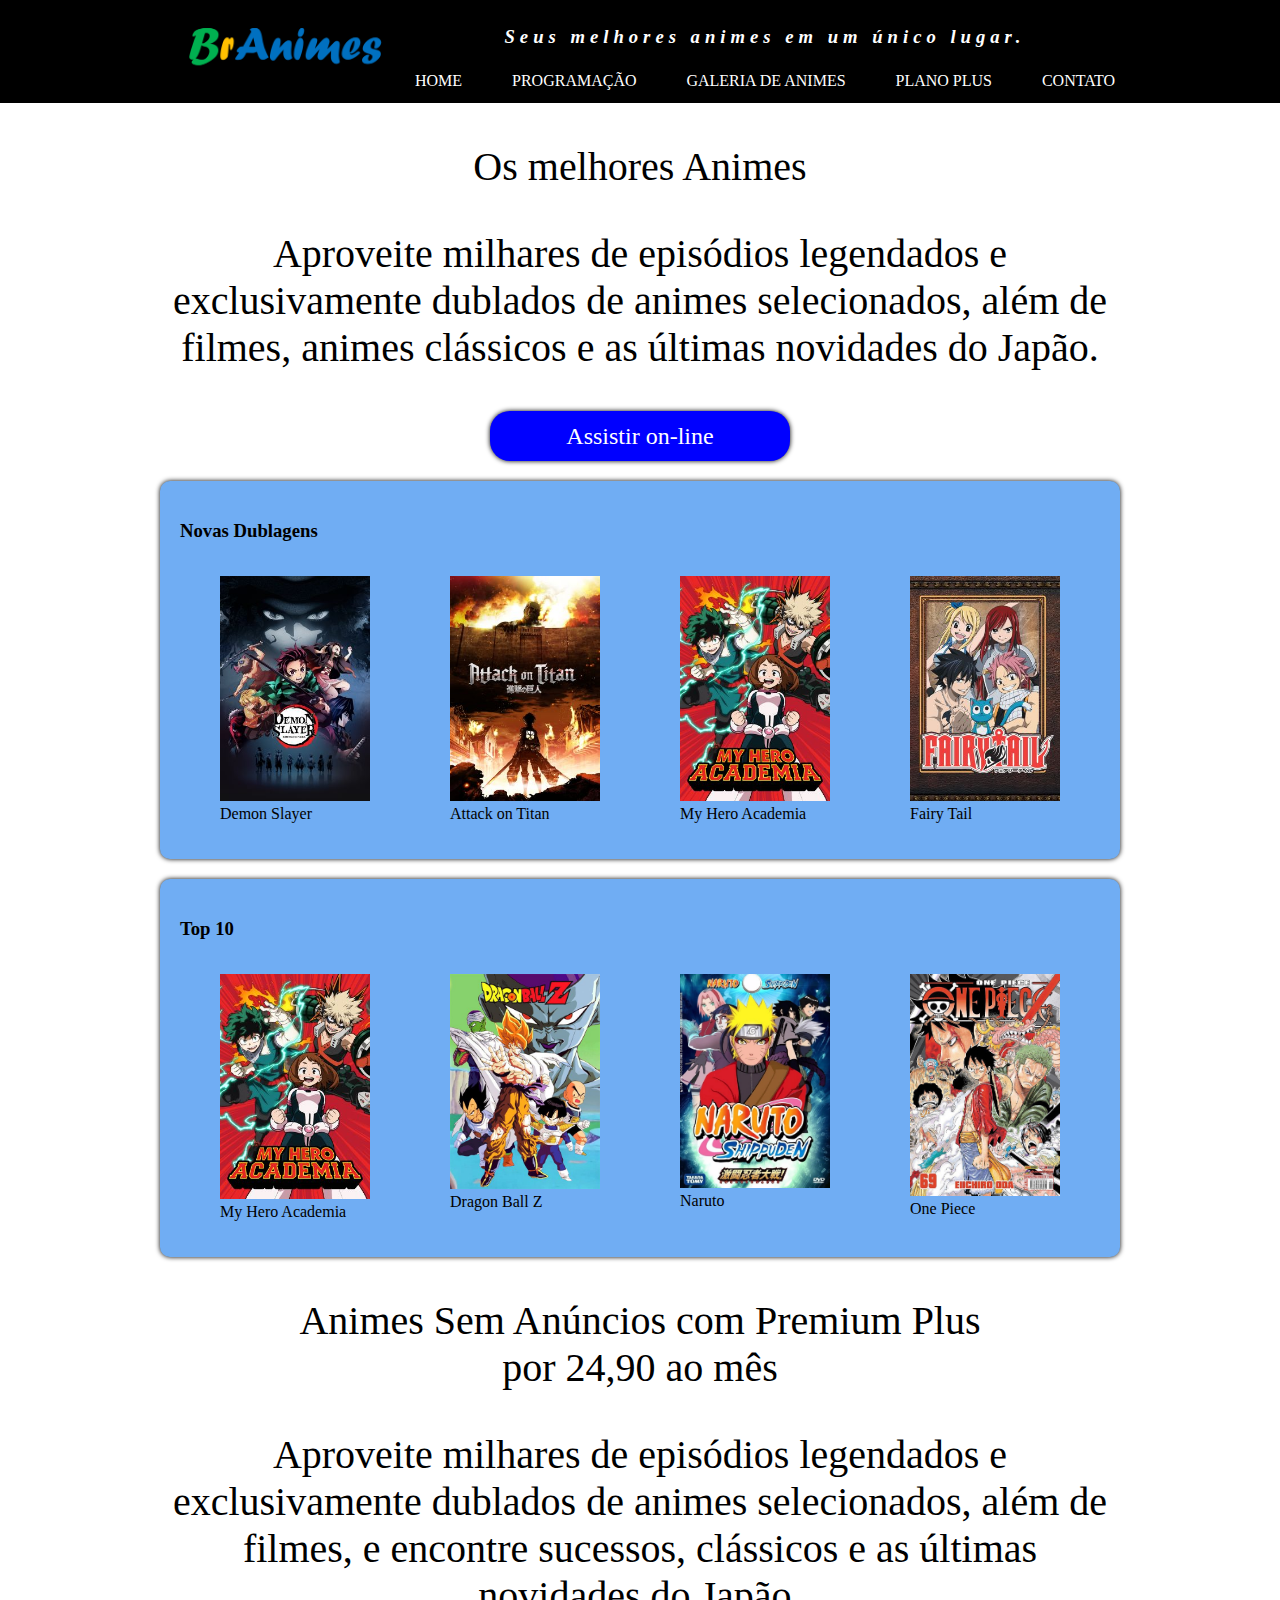
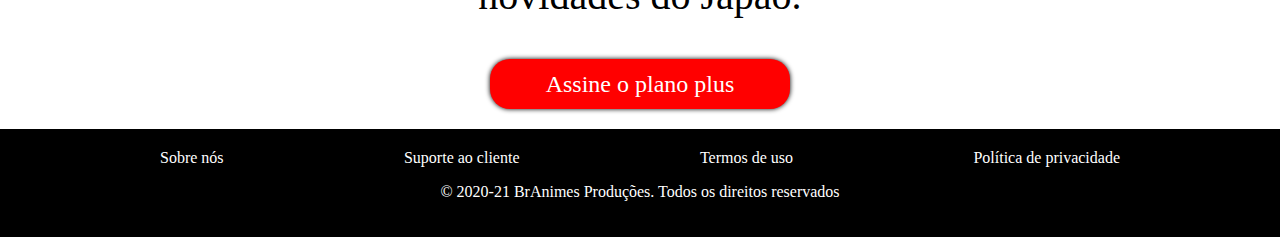
<file: index.html>
<!DOCTYPE html>
<html>
<head>
    <meta charset="UTF-8">
    <meta name="viewport" content="width=device-width, initial-scale=1.0">
    <title>*** Br Animes ***</title>
    <link rel="shortcut icon" href="imagens/icone.png" type="image/x-icon">
    <link rel="stylesheet" href="css/estilo.css">
</head>
<body>

    <header>
        <div class="container">
            <section id="logo">
                <img src="imagens/logo.png">
            </section>
            <section id="direita">
                <p>Seus melhores animes em um único lugar.</p>
                <nav> 
                    <a href="index.html">Home</a>
                    <a href="programacao.html">Programação</a>
                    <a href="galeria.html">Galeria de Animes</a>
                    <a href="planos.html">Plano Plus</a>
                    <a href="contato.html">Contato</a>
                </nav>
            </section>
        </div>
     </header>
    <main>
        <section class="texto_banner">
            <p>Os melhores Animes</p>
            <p>Aproveite milhares de episódios legendados e exclusivamente dublados de animes selecionados, além de filmes, animes clássicos e as últimas novidades do Japão.</p>
            <a href="#" id="assistir">Assistir on-line</a>
        </section>

        <section class="destaque">
            <h3>Novas Dublagens</h3>
            <section>
                <figure>
                    <img src="imagens/Demon Slayer.jpg">
                    <figcaption>Demon Slayer</figcaption>
                </figure>
                <figure>
                    <img src="imagens/AttackOnTitan.jpg">
                    <figcaption>Attack on Titan</figcaption>
                </figure>
                <figure>
                    <img src="imagens/My Hero Academia.jpg">
                    <figcaption>My Hero Academia</figcaption>
                </figure>
                <figure>
                    <img src="imagens/Fairy Tail.jpg">
                    <figcaption>Fairy Tail</figcaption>
                </figure>
            </section>
        </section>

        <section class="destaque">
            <h3>Top 10</h3>
            <section>
                <figure>
                    <img src="imagens/My Hero Academia.jpg">
                    <figcaption>My Hero Academia</figcaption>
                </figure>                
                <figure>
                    <img src="imagens/dragonballz.jpg">
                    <figcaption>Dragon Ball Z</figcaption>
                </figure>
                <figure>
                    <img src="imagens/naruto.jpg">
                    <figcaption>Naruto</figcaption>
                </figure>
                <figure>
                    <img src="imagens/onepiece.jpg">
                    <figcaption>One Piece</figcaption>
                </figure>
            </section>
        </section>

        <section class="texto_banner">
            <p>Animes Sem Anúncios com Premium Plus <br>
                por 24,90 ao mês</p>
                <p>Aproveite milhares de episódios legendados e exclusivamente dublados de animes selecionados, além de filmes, e encontre sucessos, clássicos e as últimas novidades do Japão.
                </p>
                <a href="" id="assinar">Assine o plano plus</a>
        </section>

    </main>
    <footer> 
        <div class="container">
            <nav>
                <a href="sobre.html">Sobre nós</a>
                <a href="suporte.html">Suporte ao cliente</a>
                <a href="termos.html">Termos de uso</a>
                <a href="politicas.html">Política de privacidade</a>
            </nav>  
            <p>&copy; 2020-21 BrAnimes Produções. Todos os direitos reservados</p>
        </div>

    </footer>
    
</body>
</html>
</file>
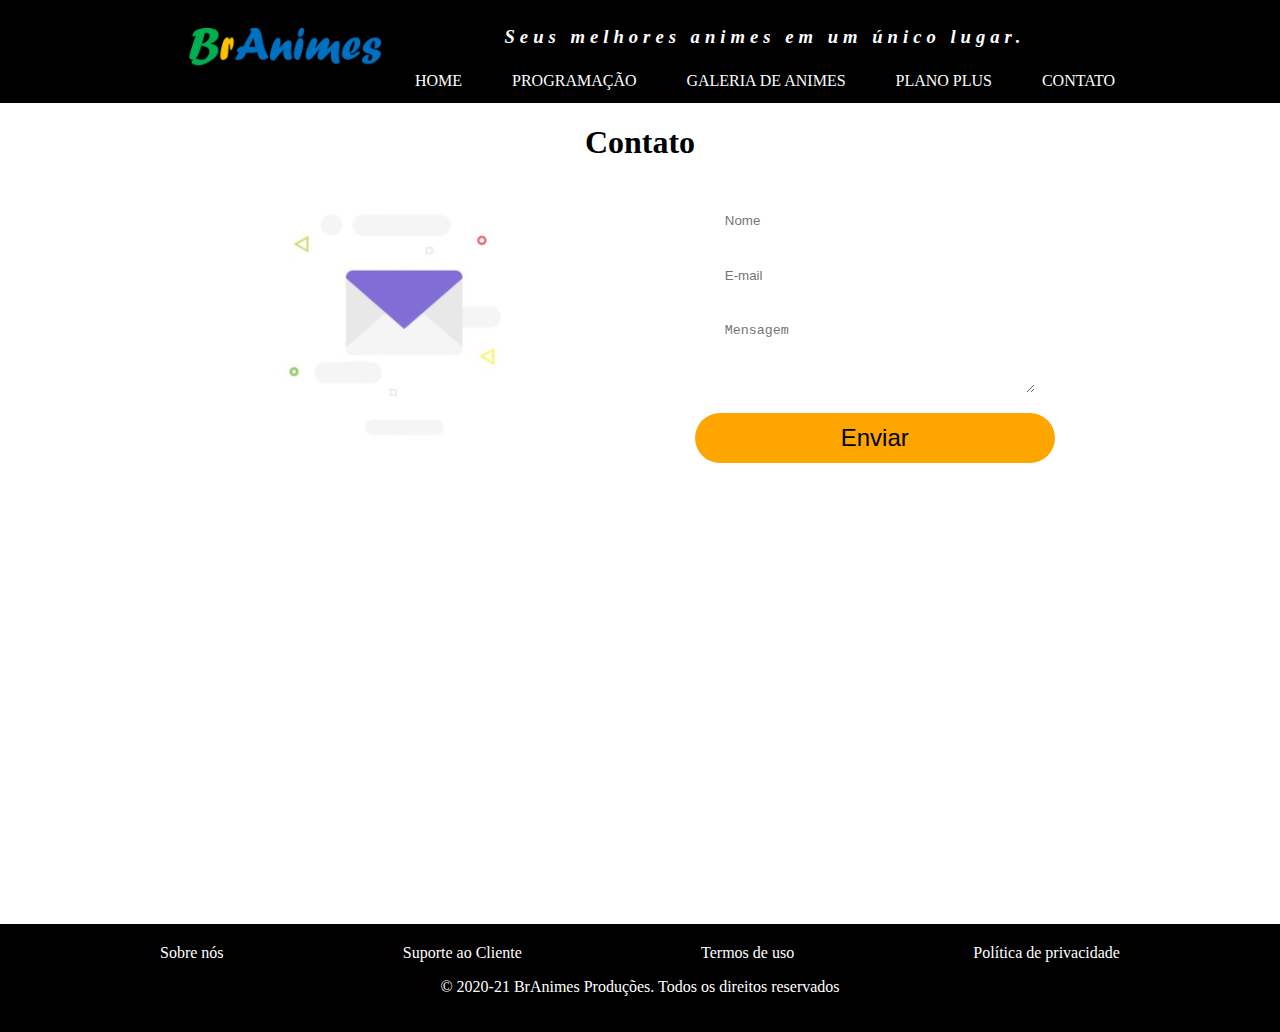
<file: contato.html>
<!DOCTYPE html>
<html>
<head>
    <meta charset="UTF-8">
    <meta name="viewport" content="width=device-width, initial-scale=1.0">
    <title>*** BrAnimes ***</title>
    <link rel="shortcut icon" href="imagens/icone.png" type="image/x-icon">
    <link rel="stylesheet" href="css/estilo.css">
</head>
<body>
 
    <header>
        <div class="container">
            <section id="logo">
                <img src="imagens/logo.png">
            </section>
            <section id="direita">
                <p>Seus melhores animes em um único lugar.</p>
                <nav> 
                    <a href="index.html">Home</a>
                    <a href="programacao.html">Programação</a>
                    <a href="galeria.html">Galeria de Animes</a>
                    <a href="planos.html">Plano Plus</a>
                    <a href="contato.html">Contato</a>
                </nav>
            </section>
        </div>
     </header>
    <main>
        <h1>Contato</h1>
        <section id="contato">
            <figure>
                <img src="imagens/email.png">
            </figure>
            <form>
                <input type="text" name="txtnome" placeholder="Nome">
                <input type="email" name="txtemail" placeholder="E-mail">
                <textarea rows="4" cols="40" name="msg" placeholder="Mensagem"></textarea>
                <button type="submit">Enviar</button>
                </form>
            </figure>
        </section>
    </main>
    <footer>
        <div class="container">
            <nav>
                <a href="sobre.html">Sobre nós</a>
                <a href="suporte.html">Suporte ao Cliente</a>
                <a href="termos.html">Termos de uso</a>
                <a href="politicas.html">Política de privacidade</a>
            </nav>
            <p>&copy; 2020-21 BrAnimes Produções. Todos os direitos reservados</p>
        </div>
    </footer>
 
</body>
</html>
</file>
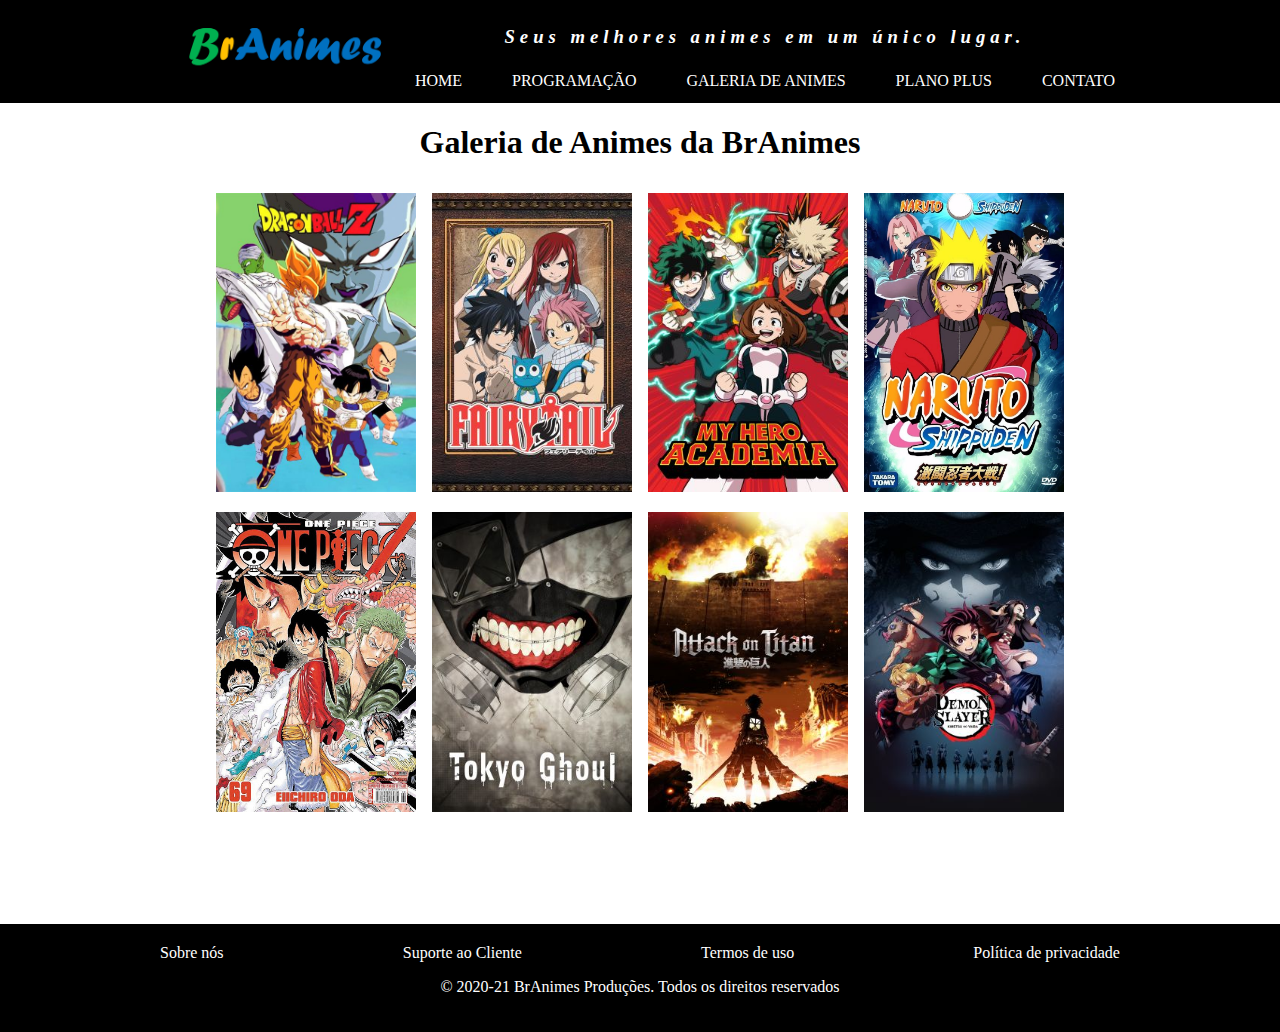
<file: galeria.html>
<!DOCTYPE html>
<html>
<head>
    <meta charset="UTF-8">
    <meta name="viewport" content="width=device-width, initial-scale=1.0">
    <title>*** BrAnimes ***</title>
    <link rel="shortcut icon" href="imagens/icone.png" type="image/x-icon">
    <link rel="stylesheet" href="css/estilo.css">
</head>
<body>
 
    <header>
        <div class="container">
            <section id="logo">
                <img src="imagens/logo.png">
            </section>
            <section id="direita">
                <p>Seus melhores animes em um único lugar.</p>
                <nav> 
                    <a href="index.html">Home</a>
                    <a href="programacao.html">Programação</a>
                    <a href="galeria.html">Galeria de Animes</a>
                    <a href="planos.html">Plano Plus</a>
                    <a href="contato.html">Contato</a>
                </nav>
            </section>
        </div>
     </header>
    <main>
        <h1>Galeria de Animes da BrAnimes</h1>
        <section id="galeria">
            <img src="imagens/dragonballz.jpg">
            <img src="imagens/Fairy Tail.jpg">
            <img src="imagens/My Hero Academia.jpg"> 
            <img src="imagens/naruto.jpg">
            <img src="imagens/onepiece.jpg">
            <img src="imagens/Tokyo Ghoul.jpg">
            <img src="imagens/AttackOnTitan.jpg">
            <img src="imagens/Demon Slayer.jpg">
            </section>
        
    </main>
    <footer>
        <div class="container">
            <nav>
                <a href="sobre.html">Sobre nós</a>
                <a href="suporte.html">Suporte ao Cliente</a>
                <a href="termos.html">Termos de uso</a>
                <a href="politicas.html">Política de privacidade</a>
            </nav>
            <p>&copy; 2020-21 BrAnimes Produções. Todos os direitos reservados</p>
        </div>
    </footer>
 
</body>
</html>
</file>
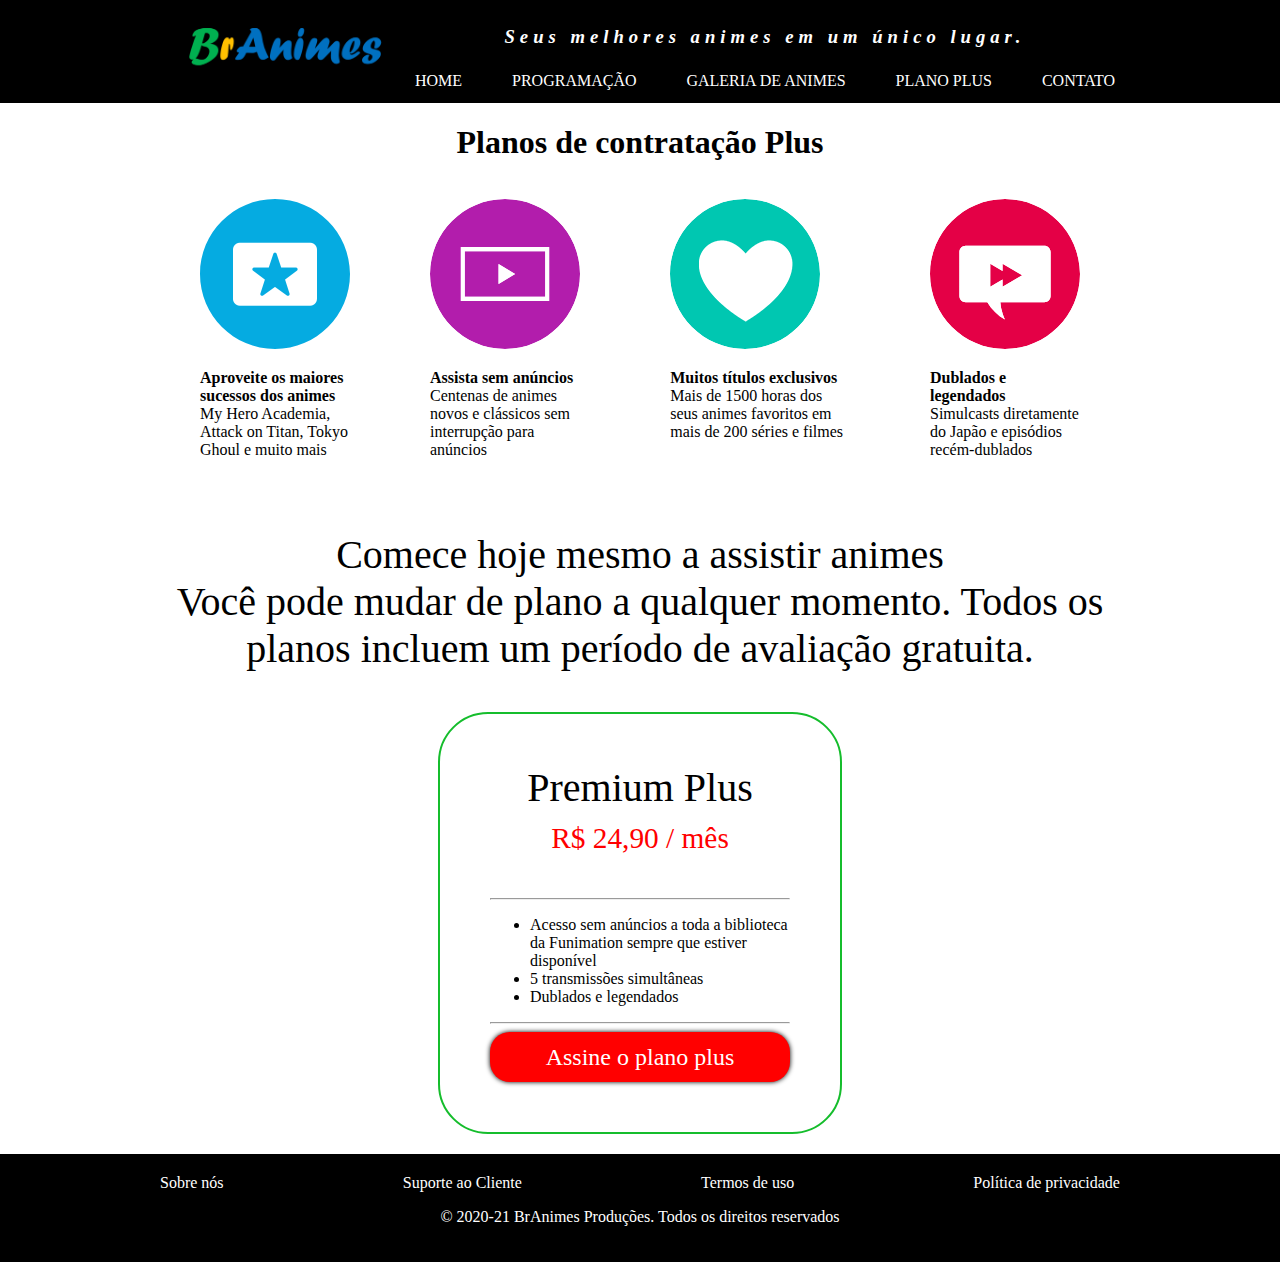
<file: planos.html>
<!DOCTYPE html>
<html>
<head>
    <meta charset="UTF-8">
    <meta name="viewport" content="width=device-width, initial-scale=1.0">
    <title>*** BrAnimes ***</title>
    <link rel="shortcut icon" href="imagens/icone.png" type="image/x-icon">
    <link rel="stylesheet" href="css/estilo.css">
</head>
<body>
 
    <header>
        <div class="container">
            <section id="logo">
                <img src="imagens/logo.png">
            </section>
            <section id="direita">
                <p>Seus melhores animes em um único lugar.</p>
                <nav> 
                    <a href="index.html">Home</a>
                    <a href="programacao.html">Programação</a>
                    <a href="galeria.html">Galeria de Animes</a>
                    <a href="planos.html">Plano Plus</a>
                    <a href="contato.html">Contato</a>
                </nav>
            </section>
        </div>
     </header>
    <main>
        <h1>Planos de contratação Plus</h1>
        <section id="destaque_plus">
            <figure>
                <img src="imagens/sucessos.png">
                <p>
                    <strong>Aproveite os maiores sucessos dos animes</strong><br>
                    My Hero Academia, Attack on Titan, Tokyo Ghoul e muito mais
                </p>
            </figure>
            <figure>
                <img src="imagens/anuncios.png">
                <p>
                    <strong>Assista sem anúncios</strong><br>
                    Centenas de animes novos e clássicos sem interrupção para anúncios
                </p>
            </figure>
            <figure>
                <img src="imagens/exclusivos.png">
                <p>
               <strong>Muitos títulos exclusivos</strong><br>
                Mais de 1500 horas dos seus animes favoritos em mais de 200 séries e filmes
                <p>
            </figure>
            <figure>
                <img src="imagens/dublados.png">
                <p>
                    <strong>Dublados e legendados</strong><br>
                    Simulcasts diretamente do Japão e episódios recém-dublados
                </p>
            </figure>
        </section>
       
        <section class="texto_banner">
            <p>Comece hoje mesmo a assistir animes<br>
                Você pode mudar de plano a qualquer momento. Todos os planos incluem um período de avaliação gratuita.</p>
        </section>

        <section class="planos">
            <p>
                Premium Plus<br>
                <span> R$ 24,90 / mês</span>
            </p>
            <hr>
            <ul>
                <li>Acesso sem anúncios a toda a biblioteca da Funimation sempre que estiver disponível</li>
                <li>5 transmissões simultâneas</li>
                <li>Dublados e legendados</li>
            </ul>
            <hr>
            <a href="" id="assinar">Assine o plano plus</a>
        </section>
    </main>
    <footer>
        <div class="container">
            <nav>
                <a href="sobre.html">Sobre nós</a>
                <a href="suporte.html">Suporte ao Cliente</a>
                <a href="termos.html">Termos de uso</a>
                <a href="politicas.html">Política de privacidade</a>
            </nav>
            <p>&copy; 2020-21 BrAnimes Produções. Todos os direitos reservados</p>
        </div>
    </footer>
 
</body>
</html>
</file>
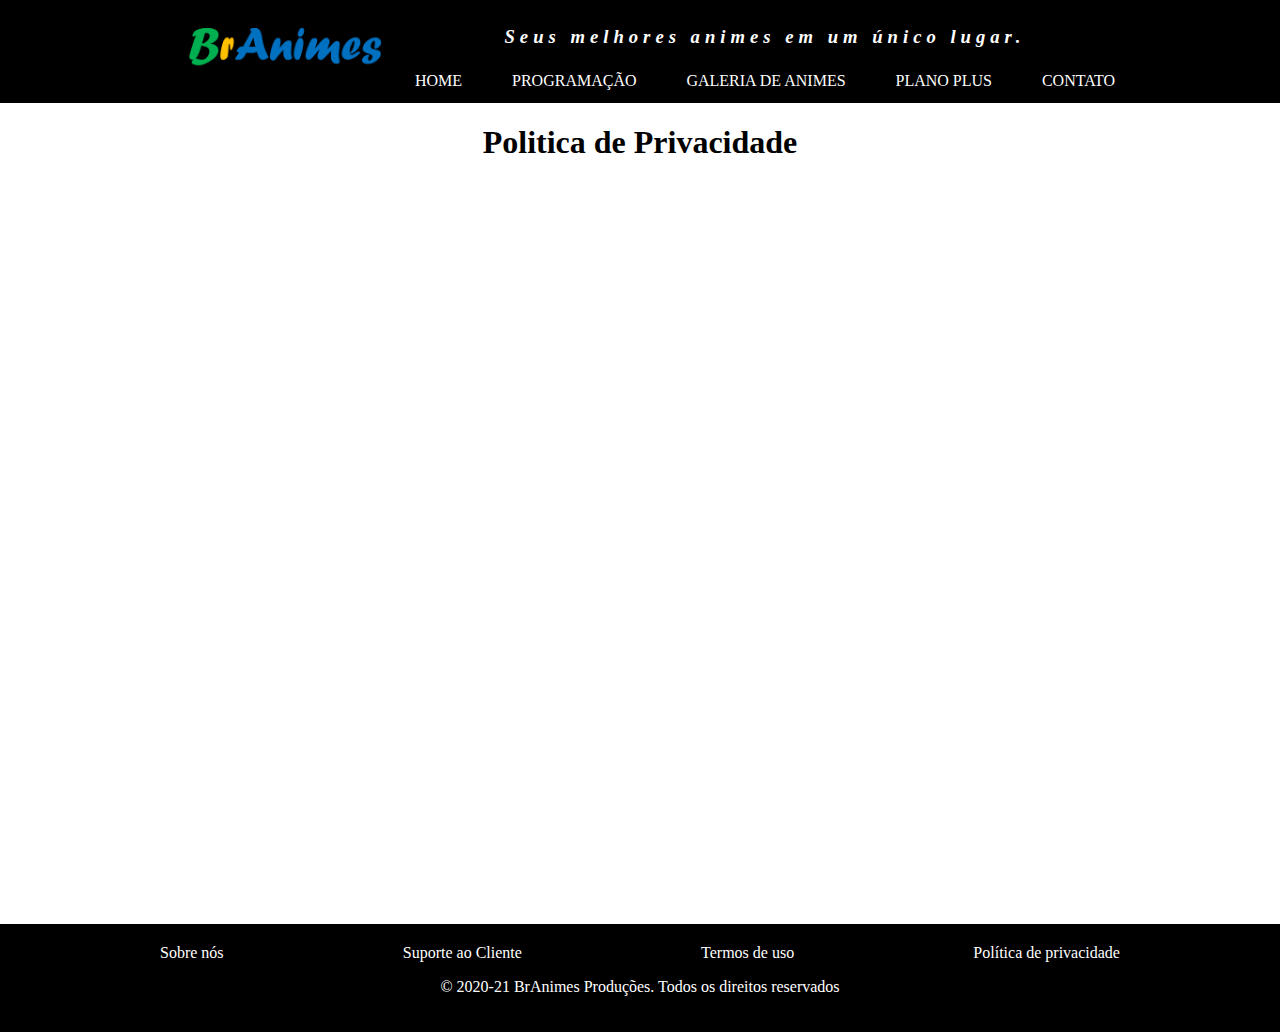
<file: politicas.html>
<!DOCTYPE html>
<html>
<head>
    <meta charset="UTF-8">
    <meta name="viewport" content="width=device-width, initial-scale=1.0">
    <title>*** BrAnimes ***</title>
    <link rel="shortcut icon" href="imagens/icone.png" type="image/x-icon">
    <link rel="stylesheet" href="css/estilo.css">
</head>
<body>
 
    <header>
        <div class="container">
            <section id="logo">
                <img src="imagens/logo.png">
            </section>
            <section id="direita">
                <p>Seus melhores animes em um único lugar.</p>
                <nav> 
                    <a href="index.html">Home</a>
                    <a href="programacao.html">Programação</a>
                    <a href="galeria.html">Galeria de Animes</a>
                    <a href="planos.html">Plano Plus</a>
                    <a href="contato.html">Contato</a>
                </nav>
            </section>
        </div>
     </header>
    <main>
        <h1>Politica de Privacidade</h1>
    </main>
    <footer>
        <div class="container">
            <nav>
                <a href="sobre.html">Sobre nós</a>
                <a href="suporte.html">Suporte ao Cliente</a>
                <a href="termos.html">Termos de uso</a>
                <a href="politicas.html">Política de privacidade</a>
            </nav>
            <p>&copy; 2020-21 BrAnimes Produções. Todos os direitos reservados</p>
        </div>
    </footer>
 
</body>
</html>
</file>
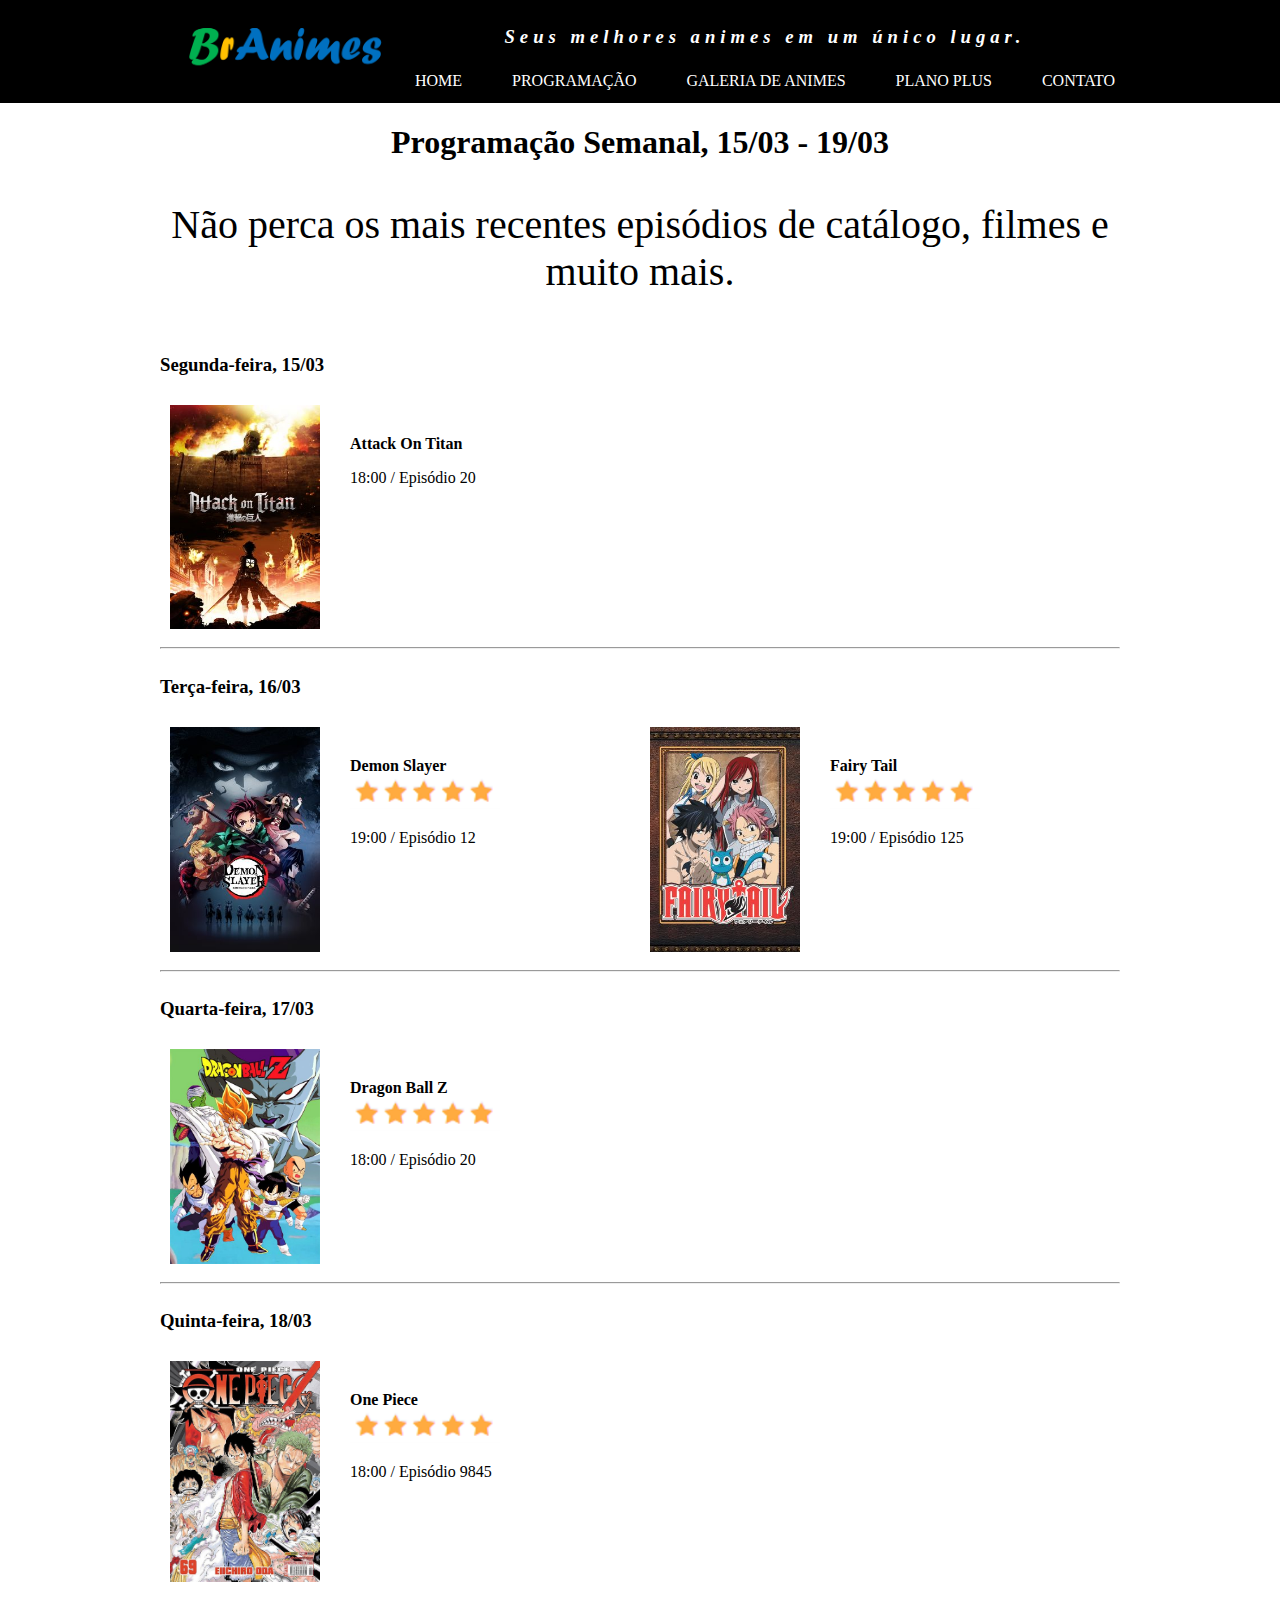
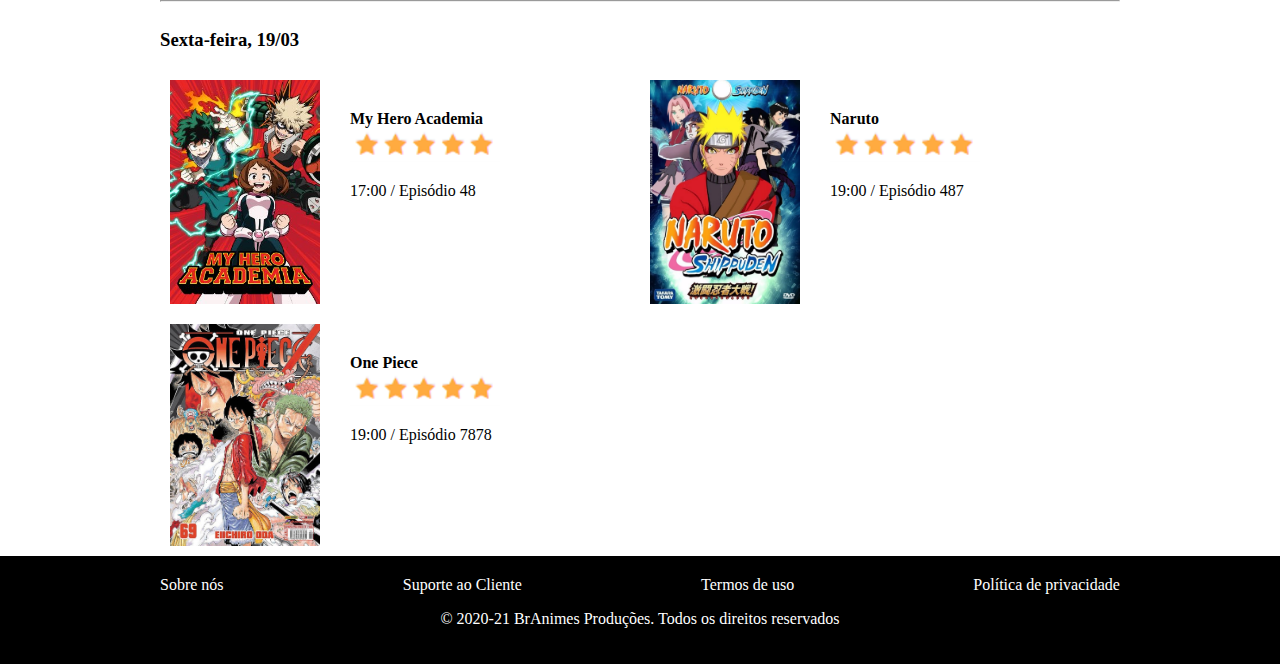
<file: programacao.html>
<!DOCTYPE html>
<html>

<head>
    <meta charset="UTF-8">
    <meta name="viewport" content="width=device-width, initial-scale=1.0">
    <title>*** BrAnimes ***</title>
    <link rel="shortcut icon" href="imagens/icone.png" type="image/x-icon">
    <link rel="stylesheet" href="css/estilo.css">
</head>

<body>

    <header>
        <div class="container">
            <section id="logo">
                <img src="imagens/logo.png">
            </section>
            <section id="direita">
                <p>Seus melhores animes em um único lugar.</p>
                <nav> 
                    <a href="index.html">Home</a>
                    <a href="programacao.html">Programação</a>
                    <a href="galeria.html">Galeria de Animes</a>
                    <a href="planos.html">Plano Plus</a>
                    <a href="contato.html">Contato</a>
                </nav>
            </section>
        </div>
     </header>
    <main>
        <h1>Programação Semanal, 15/03 - 19/03</h1>
        <section class="texto_banner"> 
            <p>Não perca os mais recentes episódios de catálogo, filmes e muito mais.</p>
        </section>
        <section class="programacao"> 
            <h3>Segunda-feira, 15/03</h3>
            <article>
                <img src="imagens/AttackOnTitan.jpg">
                <section>
                    <strong>Attack On Titan</strong><br>
                    <imgsrc="imagens/star.png"> <p>18:00 / Episódio 20 </p>
                </section>
            </article>
        </section>
        <hr>
        <section class="programacao">
            <h3>Terça-feira, 16/03</h3>
            <article>
                <img src="imagens/Demon Slayer.jpg">
                <section>
                    <strong>Demon Slayer</strong><br>
                    <img src="imagens/star.png">
                    <p>19:00 / Episódio 12</p>
                </section>
            </article>
            <article>
                <img src="imagens/Fairy Tail.jpg">
                <section>
                    <strong>Fairy Tail</strong><br>
                    <img src="imagens/star.png">
                    <p>19:00 / Episódio 125</p>
                </section>
            </article>
        </section>
        <hr>
        <section class="programacao">
            <h3>Quarta-feira, 17/03</h3>
            <article>
                <img src="imagens/dragonballz.jpg">
                <section>
                    <strong>Dragon Ball Z</strong><br>
                    <img src="imagens/star.png">
                    <p>18:00 / Episódio 20 </p>
                </section>
            </article>
        </section>
        <hr>
        <section class="programacao">
            <h3>Quinta-feira, 18/03</h3>
            <article>
                <img src="imagens/onepiece.jpg">
                <section>
                    <strong>One Piece</strong><br>
                    <img src="imagens/star.png">
                    <p>18:00 / Episódio 9845</p>
                </section>
            </article>
        </section>
        <hr>
        <section class="programacao">
            <h3>Sexta-feira, 19/03</h3>
            <article>
                <img src="imagens/My Hero Academia.jpg">
                <section>
                    <strong>My Hero Academia</strong><br>
                    <img src="imagens/star.png">
                    <p>17:00 / Episódio 48</p>
                </section>
            </article>

            <article>
                <img src="imagens/naruto.jpg">
                <section>
                    <strong>Naruto</strong><br>
                    <img src="imagens/star.png">
                    <p>19:00 / Episódio 487</p>
                </section>
            </article>

            <article>
                <img src="imagens/onepiece.jpg">
                <section>
                    <strong>One Piece</strong><br>
                    <img src="imagens/star.png">
                    <p>19:00 / Episódio 7878</p>
                </section>
            </article>
        </section>

    </main>
    <footer>
        <div class="container">
            <nav>
                <a href="sobre.html">Sobre nós</a>
                <a href="suporte.html">Suporte ao Cliente</a>
                <a href="termos.html">Termos de uso</a>
                <a href="politicas.html">Política de privacidade</a>
            </nav>
            <p>&copy; 2020-21 BrAnimes Produções. Todos os direitos reservados</p>
        </div>
    </footer>

</body>

</html>
</file>
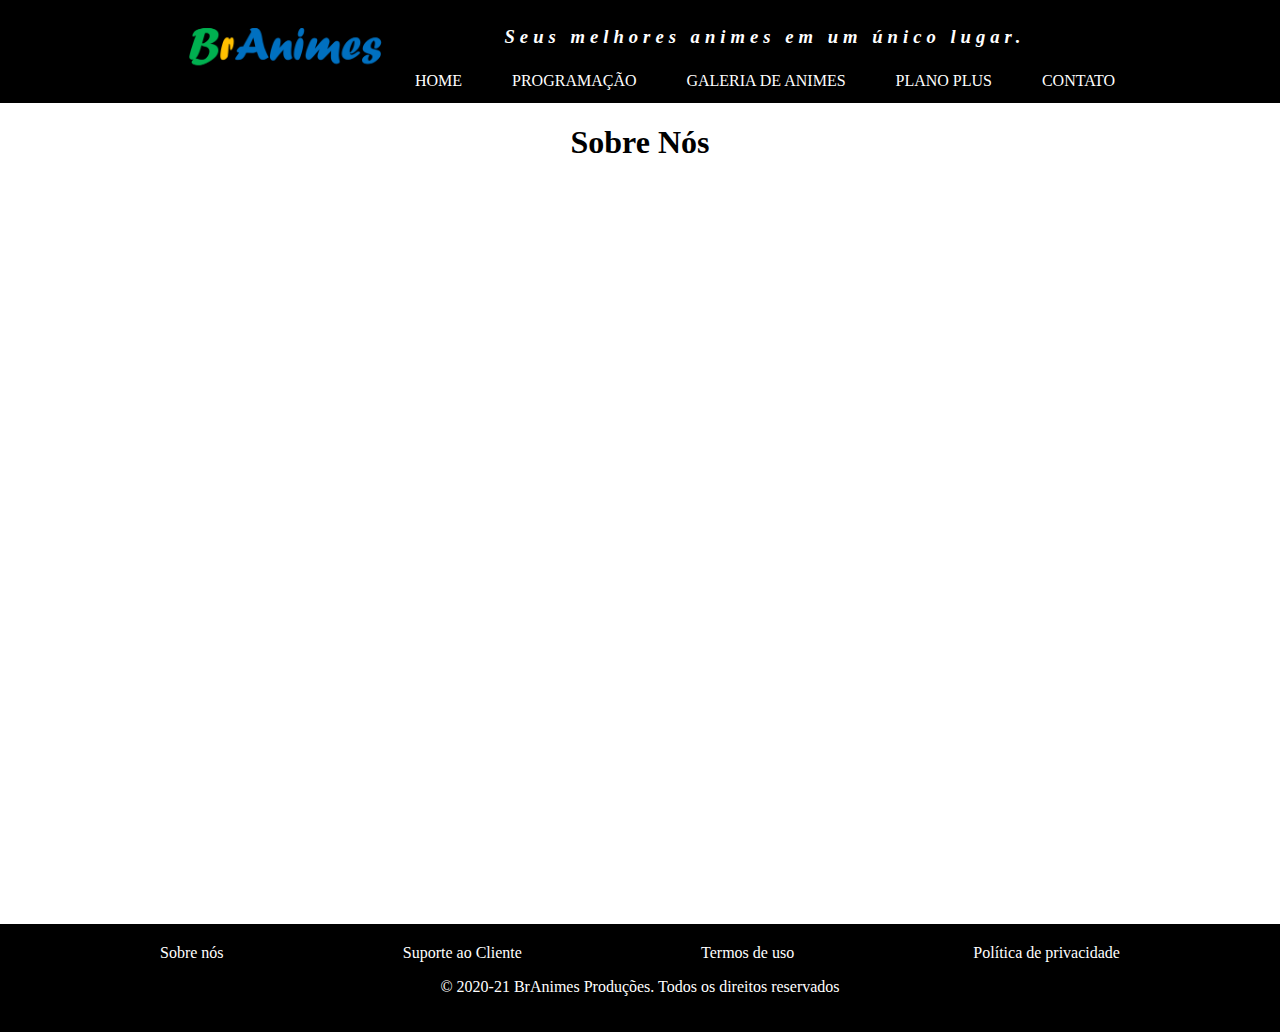
<file: sobre.html>
<!DOCTYPE html>
<html>
<head>
    <meta charset="UTF-8">
    <meta name="viewport" content="width=device-width, initial-scale=1.0">
    <title>*** BrAnimes ***</title>
    <link rel="shortcut icon" href="imagens/icone.png" type="image/x-icon">
    <link rel="stylesheet" href="css/estilo.css">
</head>
<body>
 
    <header>
        <div class="container">
            <section id="logo">
                <img src="imagens/logo.png">
            </section>
            <section id="direita">
                <p>Seus melhores animes em um único lugar.</p>
                <nav> 
                    <a href="index.html">Home</a>
                    <a href="programacao.html">Programação</a>
                    <a href="galeria.html">Galeria de Animes</a>
                    <a href="planos.html">Plano Plus</a>
                    <a href="contato.html">Contato</a>
                </nav>
            </section>
        </div>
     </header>
    <main>
        <h1>Sobre Nós</h1>
    </main>
    <footer>
        <div class="container">
            <nav>
                <a href="sobre.html">Sobre nós</a>
                <a href="suporte.html">Suporte ao Cliente</a>
                <a href="termos.html">Termos de uso</a>
                <a href="politicas.html">Política de privacidade</a>
            </nav>
            <p>&copy; 2020-21 BrAnimes Produções. Todos os direitos reservados</p>
        </div>
    </footer>
 
</body>
</html>
</file>
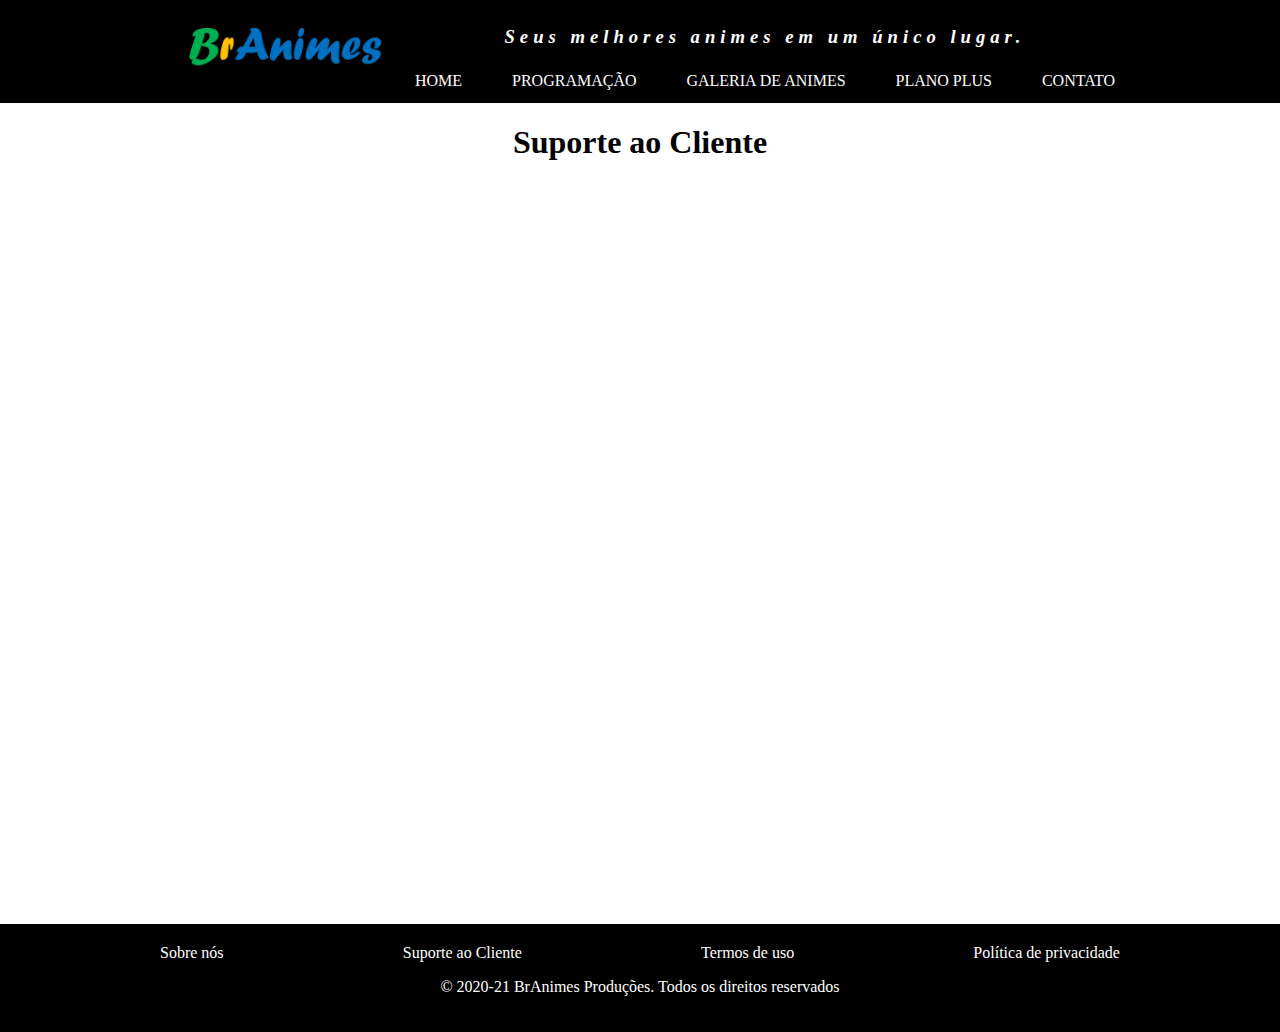
<file: suporte.html>
<!DOCTYPE html>
<html>
<head>
    <meta charset="UTF-8">
    <meta name="viewport" content="width=device-width, initial-scale=1.0">
    <title>*** BrAnimes ***</title>
    <link rel="shortcut icon" href="imagens/icone.png" type="image/x-icon">
    <link rel="stylesheet" href="css/estilo.css">
</head>
<body>
 
    <header>
        <div class="container">
            <section id="logo">
                <img src="imagens/logo.png">
            </section>
            <section id="direita">
                <p>Seus melhores animes em um único lugar.</p>
                <nav> 
                    <a href="index.html">Home</a>
                    <a href="programacao.html">Programação</a>
                    <a href="galeria.html">Galeria de Animes</a>
                    <a href="planos.html">Plano Plus</a>
                    <a href="contato.html">Contato</a>
                </nav>
            </section>
        </div>
     </header>
    <main>
        <h1>Suporte ao Cliente</h1>
    </main>
    <footer>
        <div class="container">
            <nav>
                <a href="sobre.html">Sobre nós</a>
                <a href="suporte.html">Suporte ao Cliente</a>
                <a href="termos.html">Termos de uso</a>
                <a href="politicas.html">Política de privacidade</a>
            </nav>
            <p>&copy; 2020-21 BrAnimes Produções. Todos os direitos reservados</p>
        </div>
    </footer>
 
</body>
</html>
</file>
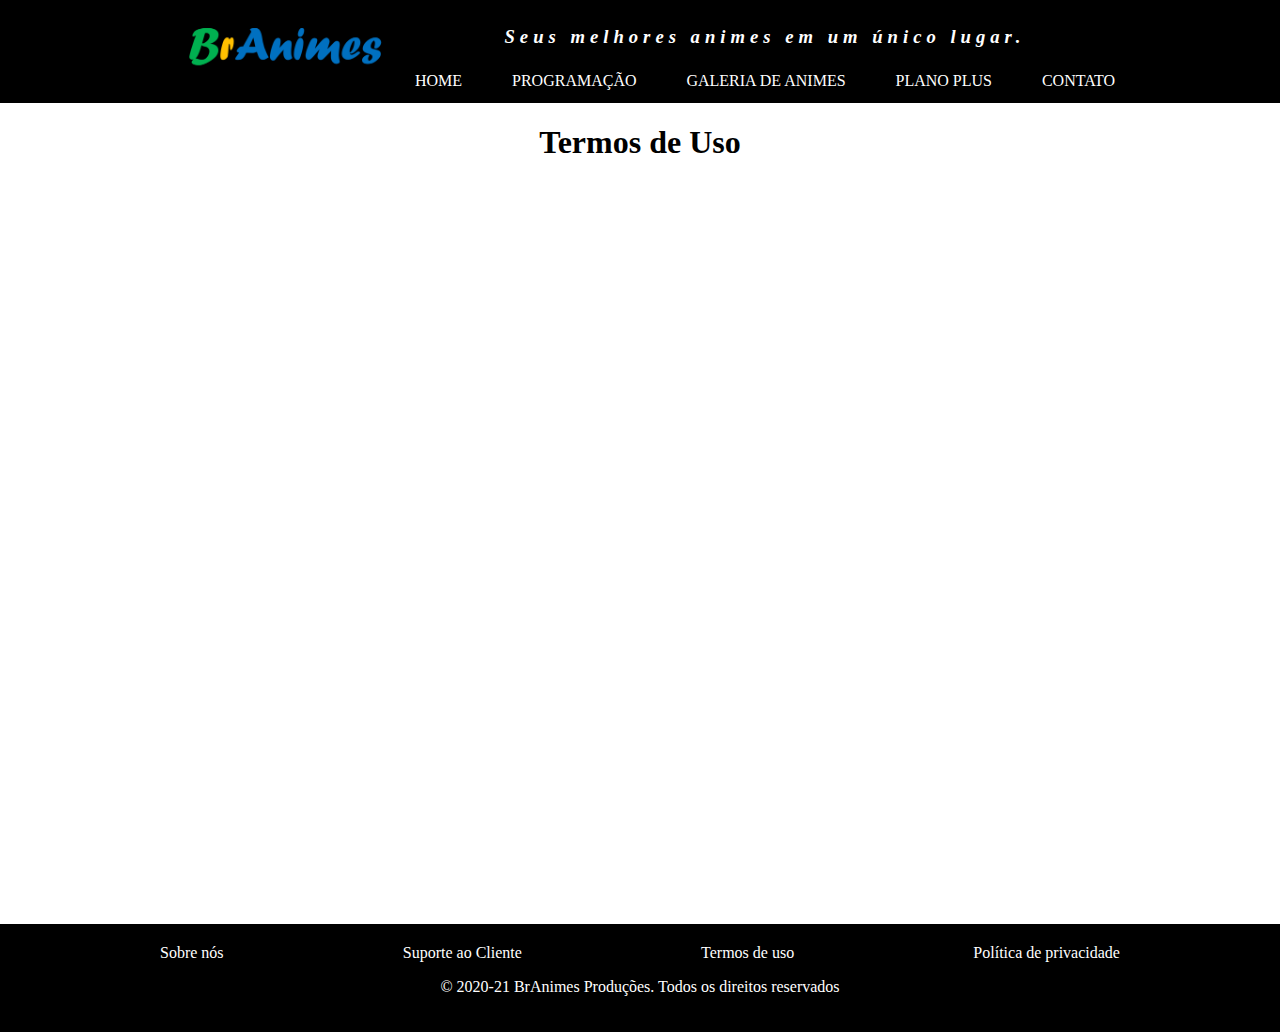
<file: termos.html>
<!DOCTYPE html>
<html>
<head>
    <meta charset="UTF-8">
    <meta name="viewport" content="width=device-width, initial-scale=1.0">
    <title>*** BrAnimes ***</title>
    <link rel="shortcut icon" href="imagens/icone.png" type="image/x-icon">
    <link rel="stylesheet" href="css/estilo.css">
</head>
<body>
 
    <header>
        <div class="container">
            <section id="logo">
                <img src="imagens/logo.png">
            </section>
            <section id="direita">
                <p>Seus melhores animes em um único lugar.</p>
                <nav> 
                    <a href="index.html">Home</a>
                    <a href="programacao.html">Programação</a>
                    <a href="galeria.html">Galeria de Animes</a>
                    <a href="planos.html">Plano Plus</a>
                    <a href="contato.html">Contato</a>
                </nav>
            </section>
        </div>
     </header>
    <main>
        <h1>Termos de Uso</h1>
    </main>
    <footer>
        <div class="container">
            <nav>
                <a href="sobre.html">Sobre nós</a>
                <a href="suporte.html">Suporte ao Cliente</a>
                <a href="termos.html">Termos de uso</a>
                <a href="politicas.html">Política de privacidade</a>
            </nav>
            <p>&copy; 2020-21 BrAnimes Produções. Todos os direitos reservados</p>
        </div>
    </footer>
 
</body>
</html>
</file>
<file: css/estilo.css>
body{
    margin: 0;
}

.container{
    width: 960px;
    margin: auto;
}

header{
    background-color: #000000;
    color: #ffffff;
}

header .container{
    display: flex;
    align-items: center;
}

#logo{
    width: 250px;
}

#logo img{
    width: 100%;
}

#direita{
    flex-grow: 1;
    text-align: center;
}   

#direita p{
    letter-spacing: 5px;
    font-size: 14pt;
    font-style: italic;
    font-weight: bold;
}

header nav{
    display: flex;
    justify-content: space-between;
}

header nav a {
    color:#ffffff;
    text-decoration: none;
    padding: 5px;
    text-transform: uppercase;
}

header nav a:hover{
    background-color: #ff0;
    color: #000;
}
     
footer{
    background-color: black;
    color: #ffffff;
    text-align: center;
    padding: 20px;
}

footer nav{
    display: flex; 
    justify-content: space-between;
}

footer nav a{
    text-decoration: none;
    color: #ffffff;
}

footer nav a:hover{
    color: yellow;
    text-decoration: underline overline;
}

main{
    width: 960px;
    margin: auto;
    min-height: 800px;
}

main h1{
    text-align: center;
}

.texto_banner{
    font-size: 30pt;
    text-align: center;
    margin: 20px 0px;
}

#assistir, #assinar{
    text-decoration: none;
    width: 300px;
    height: 50px;
    color: #ffffff;
    display: block;
    font-size: 18pt;
    margin: auto;
    line-height: 50px;
    border-radius: 20px;
    box-shadow: 0px 0px 5px #000;
}

#assistir{
    background-color: blue;
}

#assinar{
    background-color: red;
}

.destaque{
    background-color: rgb(112, 173, 243);
    margin-top: 20px;
    margin-bottom: 20px;
    padding: 20px;
    border-radius: 10px;
    box-shadow: 0px 0px 5px black;
}

.destaque section{
    display: flex;
}

.destaque figure img{
    width: 150px    ;
}

.programacao{
    display: flex;
    flex-wrap: wrap;
}

.programacao h3{
    width: 100%;
}

.programacao article img{
    width: 150px;
}

.programacao article{
    width: 50%;
    display: flex;
    padding: 10px;
    box-sizing: border-box;
}

.programacao article section{
    padding: 30px;
}

#destaque_plus{
    display: flex;
}

#destaque plus p{
    text-align: center;
}

.planos{
    width: 300px;
    text-align: center;
    margin: 20px auto;
    border-radius: 50px;
    padding: 50px;
    border: 2px solid #15bd2c;
}

.planos ul{
    text-align: left;
}

.planos p{
    font-size: 30pt;
    margin-top: 0;
}

.planos p span{
    font-size: 22pt;    
    color: #ff0000;
}

#galeria{
    display: flex;
    flex-wrap: wrap;
    justify-content: center;
}

#galeria img{
    width: 200px;
    margin: 10px 8px;
}

#contato{
    display: flex;
    justify-content: space-around;
}

input, textarea{
    display: block;
    width: 300px;
    background-color: white;
    margin: 20px;
    padding: 10px;
    border-radius: 20px;
    border: none;
}

#contato button{
    font-size: 18pt;
    width: 100%;
    height: 50px;
    background-color: orange;
    border-radius: 50px;
    border: none;
    cursor: pointer;
}
</file>
